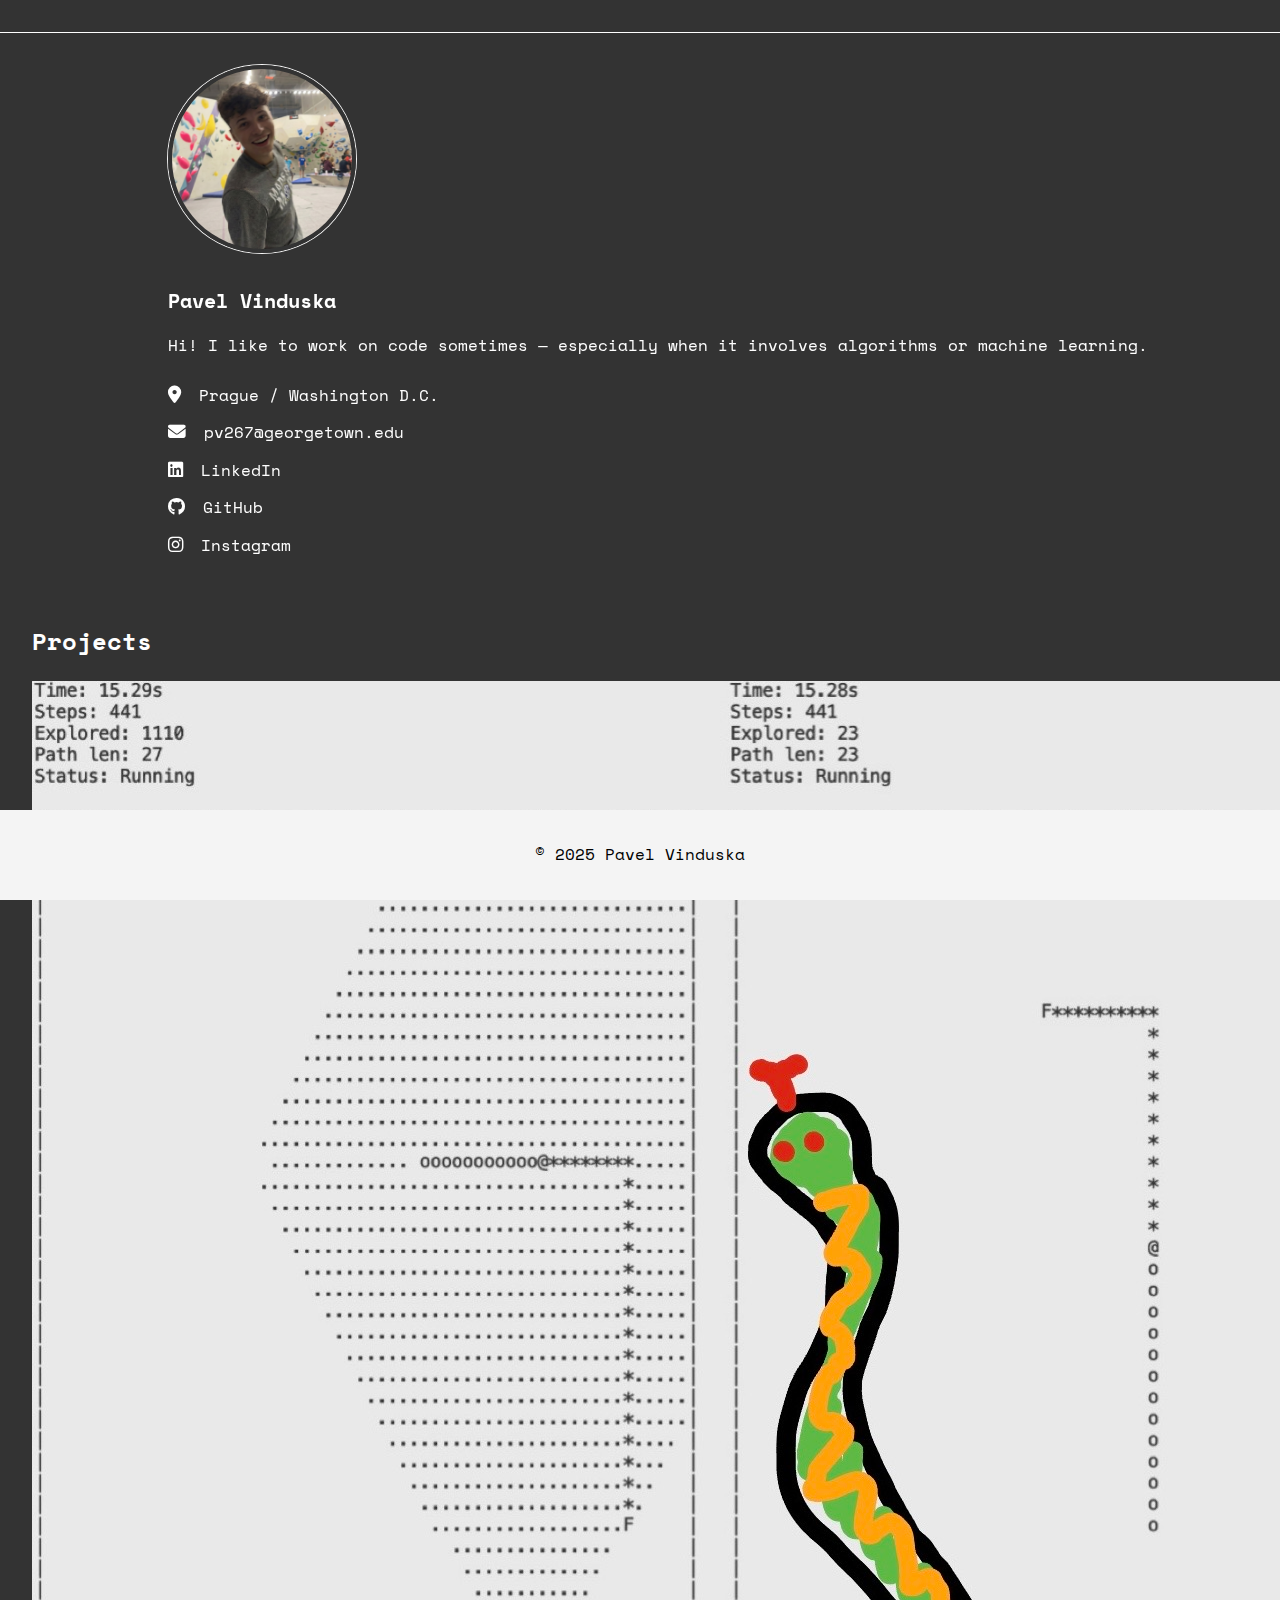
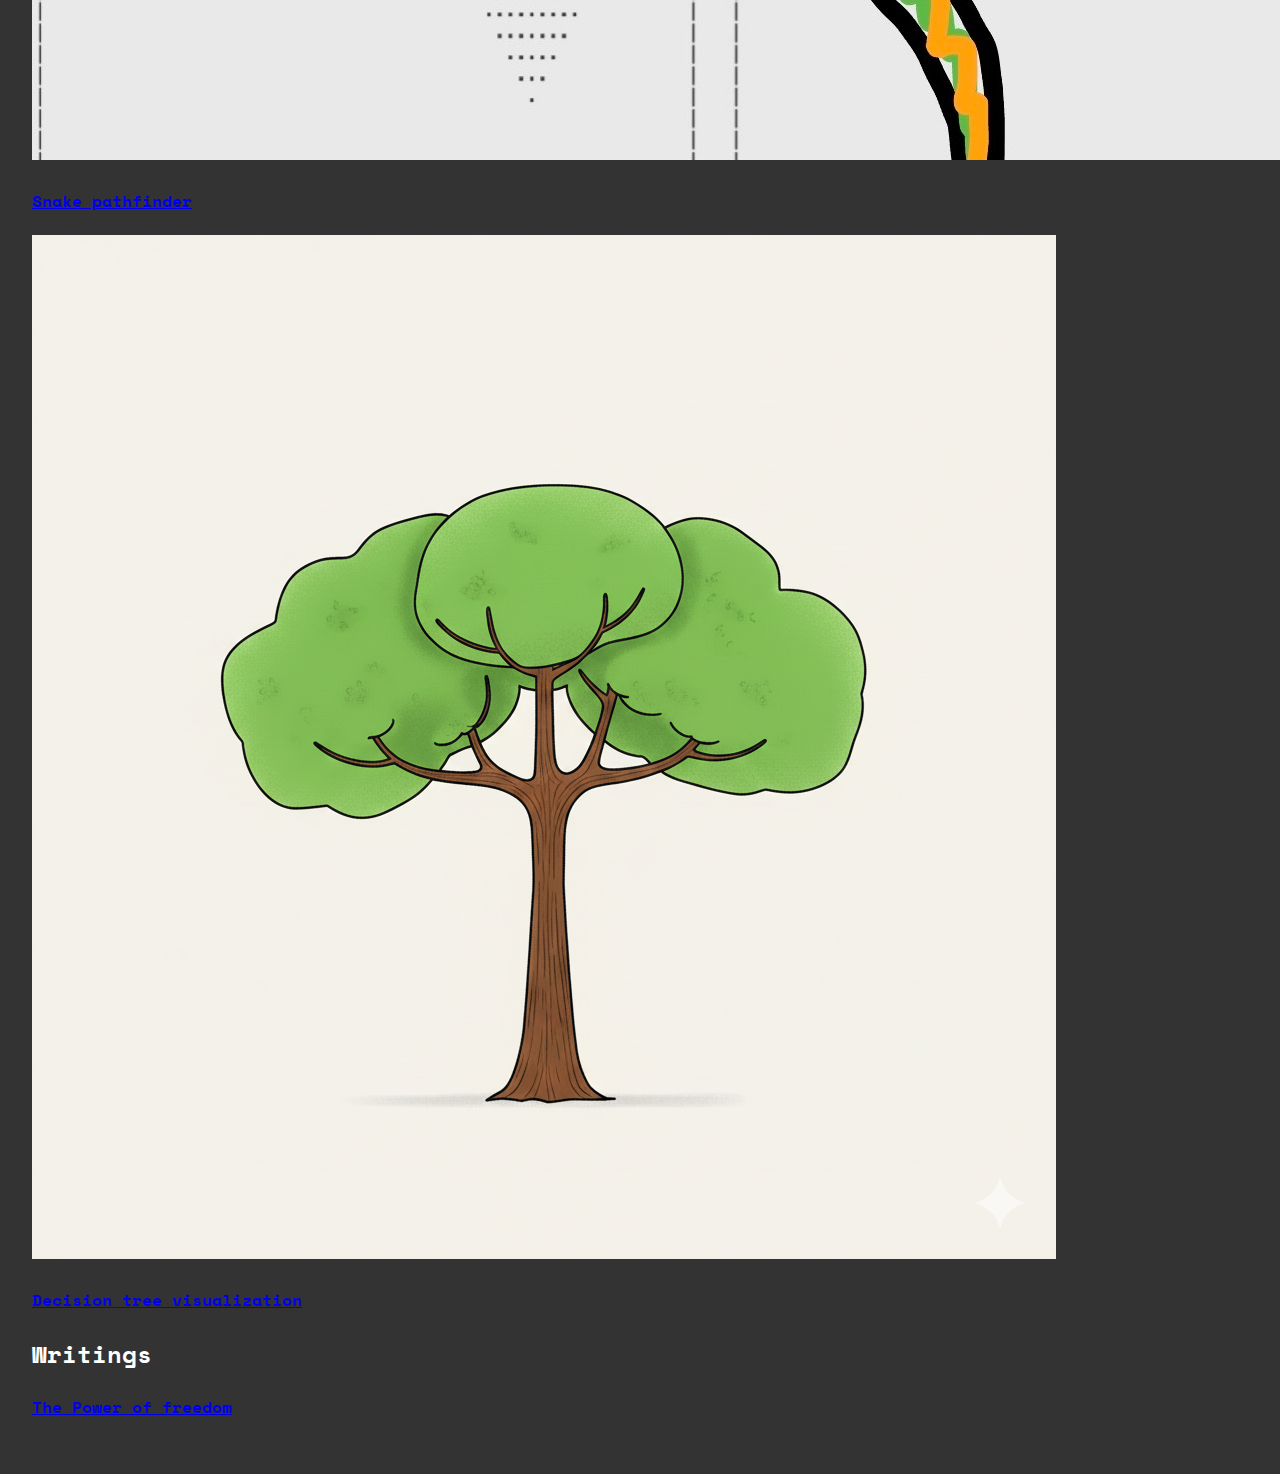
<file: index.html>
<!DOCTYPE html>
<html lang=d
  <head>
    <link rel="apple-touch-icon" sizes="180x180" href="/apple-touch-icon.png" />
    <link rel="icon" type="image/png" sizes="32x32" href="/favicon-32x32.png" />
    <link rel="icon" type="image/png" sizes="16x16" href="/favicon-16x16.png" />
    <link rel="manifest" href="/site.webmanifest" />
    <meta charset="UTF-8" />
    <meta name="viewport" content="width=device-width, initial-scale=1.0" />
    <title>My Portfolio</title>
    <link rel="preconnect" href="https://fonts.googleapis.com" />
    <link rel="preconnect" href="https://fonts.gstatic.com" crossorigin />
    <link
      href="https://fonts.googleapis.com/css2?family=Space+Mono:ital,wght@0,400;0,700;1,400;1,700&display=swap"
      rel="stylesheet"
    />
    <link rel="stylesheet" href="assets/css/style.css" />
    <link
      rel="stylesheet"
      href="https://cdnjs.cloudflare.com/ajax/libs/font-awesome/6.5.1/css/all.min.css"
      referrerpolicy="no-referrer"
    />
  </head>
  <body>
    <header></header>

    <div class="container">
      <aside class="sidebar">
        <img
          src="assets/images/portret-lezeni.JPG"
          alt="profile"
          class="avatar"
        />
        <h1 class="profile-name">Pavel Vinduska</h1>
        <p class="info">
          Hi! I like to work on code sometimes — especially when it involves
          algorithms or machine learning.
        </p>
        <ul class="social-links">
          <li>
            <i class="fa-solid fa-location-dot" aria-hidden="true"></i>
            Prague / Washington D.C.
          </li>
          <li>
            <a href="mailto:pv267@georgetown.edu">
              <i class="fa-solid fa-envelope" aria-hidden="true"></i>
              pv267@georgetown.edu
            </a>
          </li>
          <li>
            <a
              href="https://www.linkedin.com/in/pavelvinduska/"
              target="_blank"
              rel="noopener noreferrer"
            >
              <i class="fa-brands fa-linkedin" aria-hidden="true"></i>
              LinkedIn
            </a>
          </li>
          <li>
            <a
              href="https://github.com/pavelvind"
              target="_blank"
              rel="noopener noreferrer"
            >
              <i class="fa-brands fa-github" aria-hidden="true"></i>
              GitHub
            </a>
          </li>
          <li>
            <a
              href="https://www.instagram.com/pavelvind_/"
              target="_blank"
              rel="noopener noreferrer"
            >
              <i class="fa-brands fa-instagram" aria-hidden="true"></i>
              Instagram
            </a>
          </li>
        </ul>
      </aside>

      <!-- template for the cards -->
      <main class="content">
        <section class="projects">
          <h2 class="project_title">Projects</h2>
          <a
            class="project-card"
            href="https://github.com/pavelvind/pathfinding-visualizer"
            target="_blank"
            rel="noopener noreferrer"
          >
            <img
              src="assets/images/snake_card.jpg"
              alt="project preview"
              class="project-img"
            />
            <h4>Snake pathfinder</h4>
          </a>

          <a
            class="project-card"
            href="https://github.com/pavelvind/decision_tree_visualization"
            rel="noopener no-referrer"
            target="_blank"
            ><img
              src="assets/images/tree.png"
              alt="roject preview"
              class="project-img"
            />
            <h4>Decision tree visualization</h4>
          </a>
          <h2>Writings</h2>
          <a href="https://pavelvind.com/freedomessay" 
          class="project-card"
          target="_blank"
          rel="noopener noreferrer"
          >

        <h4>The Power of freedom</h4>
        </a>
        </section>
      </main>
    </div>
    <footer>
      <p>&copy; 2025 Pavel Vinduska</p>
    </footer>
    <script src="assets/js/script.js"></script>
  </body>
</html>
</file>
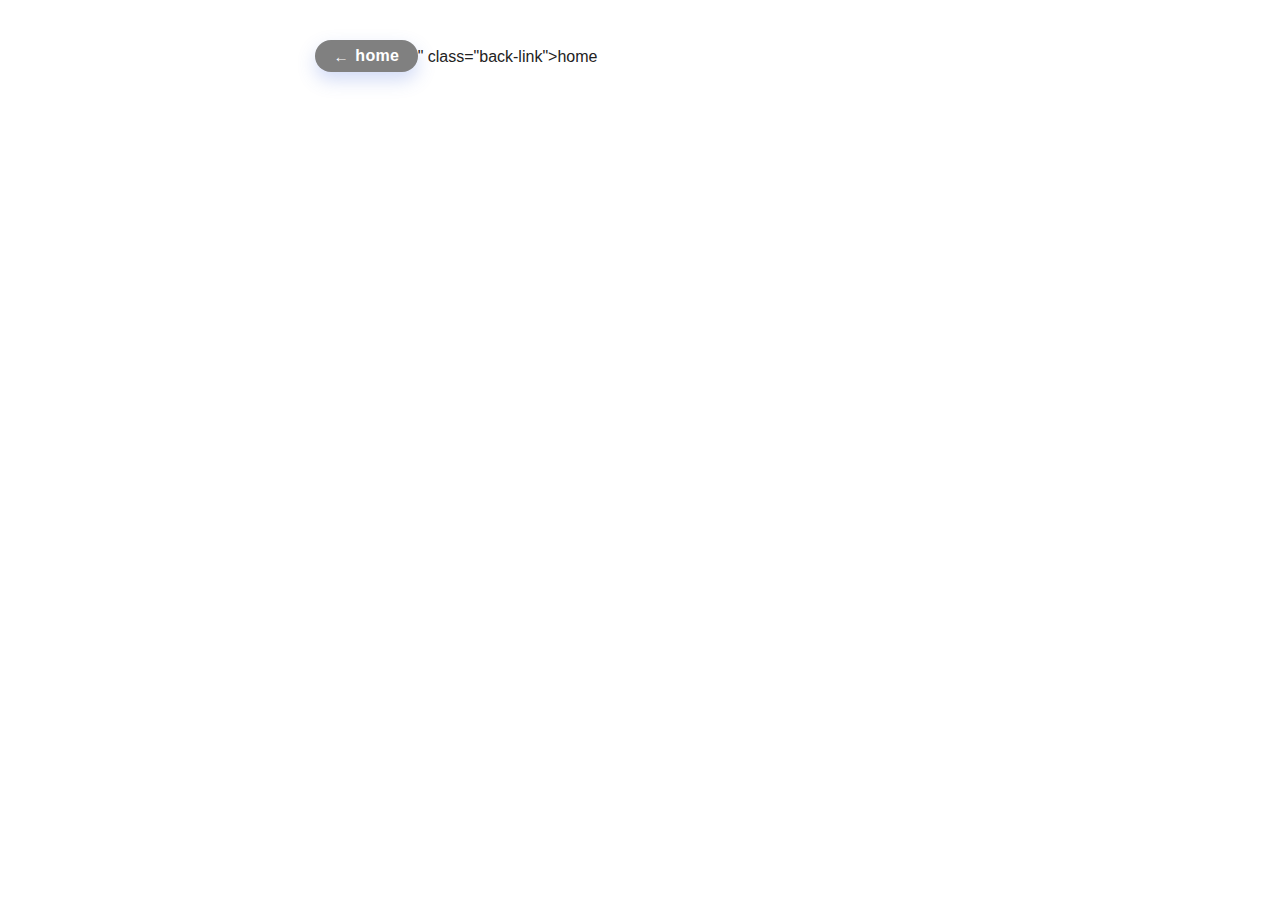
<file: content/essays/template.html>
<!DOCTYPE html>
<html lang="en">
  <head>
    <link rel="stylesheet" href="/assets/css/essay.css" />
    <title>Essay</title>
  </head>

  <body>
    <div class="container">
      <a href= "../../index.html" class="back-link">home</a>" class="back-link">home</a>
      <h1 class="title"></h1>
      <h3 class="date"></h3>
      <p class="essay">
        
      </p>
    </div>
  </body>
</html>
</file>
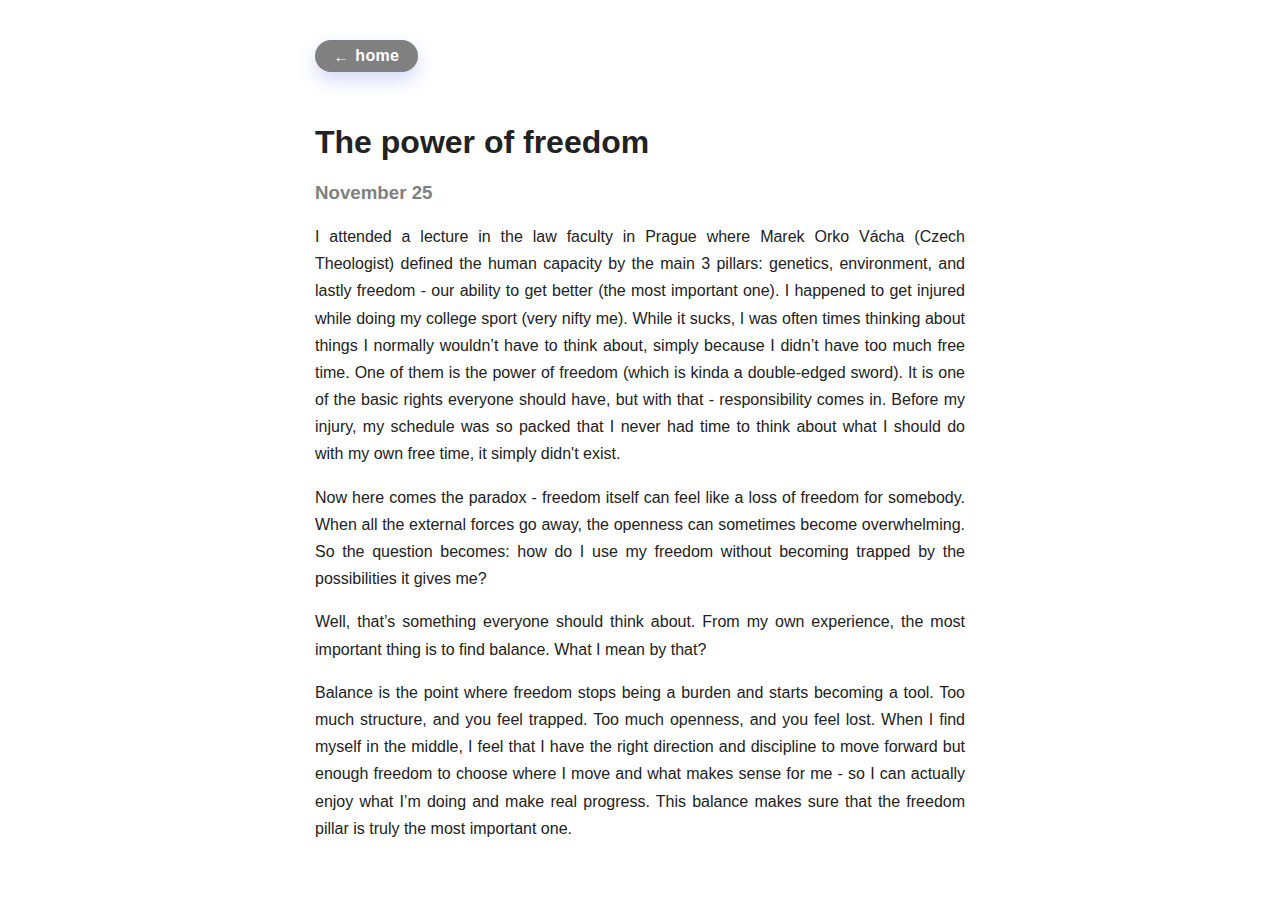
<file: content/essays/The power of freedom.html>
<!DOCTYPE html>
<html lang="en">
  <head>
    <link rel="stylesheet" href="/assets/css/essay.css" />
    <title>Essay</title>
  </head>

  <body>
    <div class="container">
      <a href= "../../index.html" class="back-link">home</a></a>
      <h1 class="title">The power of freedom</h1>
      <h3 class="date">November 25</h3>
      <p class="essay">
        I attended a lecture in the law faculty in Prague where Marek Orko Vácha
        (Czech Theologist) defined the human capacity by the main 3 pillars:
        genetics, environment, and lastly freedom - our ability to get better
        (the most important one). I happened to get injured while doing my
        college sport (very nifty me). While it sucks, I was often times
        thinking about things I normally wouldn’t have to think about, simply
        because I didn’t have too much free time. One of them is the power of
        freedom (which is kinda a double-edged sword). It is one of the basic
        rights everyone should have, but with that - responsibility comes in.
        Before my injury, my schedule was so packed that I never had time to
        think about what I should do with my own free time, it simply didn't
        exist.
      </p>
      <p class="essay">
        Now here comes the paradox - freedom itself can feel like a loss of
        freedom for somebody. When all the external forces go away, the openness
        can sometimes become overwhelming. So the question becomes: how do I use
        my freedom without becoming trapped by the possibilities it gives me?
      </p>
      <p class="essay">
        Well, that’s something everyone should think about. From my own
        experience, the most important thing is to find balance. What I mean by
        that?
      </p>
      <p class="essay">
        Balance is the point where freedom stops being a burden and starts
        becoming a tool. Too much structure, and you feel trapped. Too much
        openness, and you feel lost. When I find myself in the middle, I feel
        that I have the right direction and discipline to move forward but
        enough freedom to choose where I move and what makes sense for me - so I
        can actually enjoy what I’m doing and make real progress. This balance
        makes sure that the freedom pillar is truly the most important one.
      </p>
    </div>
  </body>
</html>
</file>
<file: assets/css/essay.css>
/**/

body {
  font-family: -apple-system, BlinkMacSystemFont, "Segoe UI", Roboto, Helvetica,
    Arial, sans-serif;
  background: #ffffff;
  color: #222;
  margin: 0;
  padding: 0;
}

.container {
  max-width: 650px;
  margin: 0 auto;
  padding: 40px 20px;
}
.back-link {
  display: inline-flex;
  align-items: center;
  gap: 0.4rem;
  margin-bottom: 30px;
  color: #fff;
  text-decoration: none;
  font-weight: 600;
  letter-spacing: 0.02em;
  background: gray;
  padding: 0.45rem 1.15rem;
  border-radius: 999px;
  box-shadow: 0 8px 18px rgba(74, 110, 219, 0.25);
  transition: transform 0.15s ease, box-shadow 0.15s ease;
}

.back-link::before {
  content: "←";
  font-size: 0.95rem;
}

.back-link:hover {
  transform: translateY(-2px);
  box-shadow: 0 12px 22px rgba(31, 48, 99, 0.35);
}

.essay {
  text-align: justify;
  text-justify: inter-word;
  line-height: 1.7;
}

.date {
  color: gray;
}

@media (max-width: 800px) {
  body {
    font-size: 0.95rem;
    line-height: 1.5;
  }

  .container {
    padding: 24px 16px 40px;
  }

  .back-link {
    width: 100%;
    justify-content: center;
    font-size: 0.95rem;
    margin-bottom: 20px;
  }

  .essay {
    text-align: left;
    line-height: 1.6;
    word-break: break-word;
  }
}
</file>
<file: assets/css/style.css>
/* Basic CSS Reset */
body {
  font-family: "Space Mono", monospace;
  margin: 0;
  padding: 0;
  line-height: 1.6;
  background: #333;
}
/* profile photo */
.avatar {
  width: 180px;
  height: 180px;
  border-radius: 50%;
  object-fit: cover;
  display: block;
  margin: 2rem 0;
  border: 4px solid #333;
  box-shadow: 0 0 0 1px #f5f5f5; /* outer darker ring */
}

header {
  background: #333;
  color: #fff;
  padding: 1rem 0;
  text-align: center;
  border-bottom: 1px solid #fff;
}

.container {
  color: #fff;
  padding: 1rem 5;
}

.sidebar {
  position: sticky;
  top: 20px;
  align-self: flex-start;
  padding-left: 10.5rem;
}

.profile-name {
  font-size: 1.25rem;
  font-weight: 700;
  margin: 1rem 0 0.5rem;
}

.sidebar a {
  color: #fff;
  text-decoration: none;
}

.sidebar a:visited {
  color: #fff;
}

.sidebar a:hover {
  text-decoration: underline;
}

.social-links {
  list-style: none;
  padding: 0;
  margin: 1.5rem 0 0;
}

.social-links li {
  margin-bottom: 0.75rem;
}

.social-links i {
  margin-right: 0.5rem;
  font-size: 1.1rem;
}

main {
  padding: 2rem;
}

footer {
  text-align: center;
  padding: 1rem 0;
  background: #f4f4f4;
  position: fixed;
  bottom: 0;
  width: 100%;
}

/* media query: mobile view */
@media (max-width: 800px) {
}
</file>
